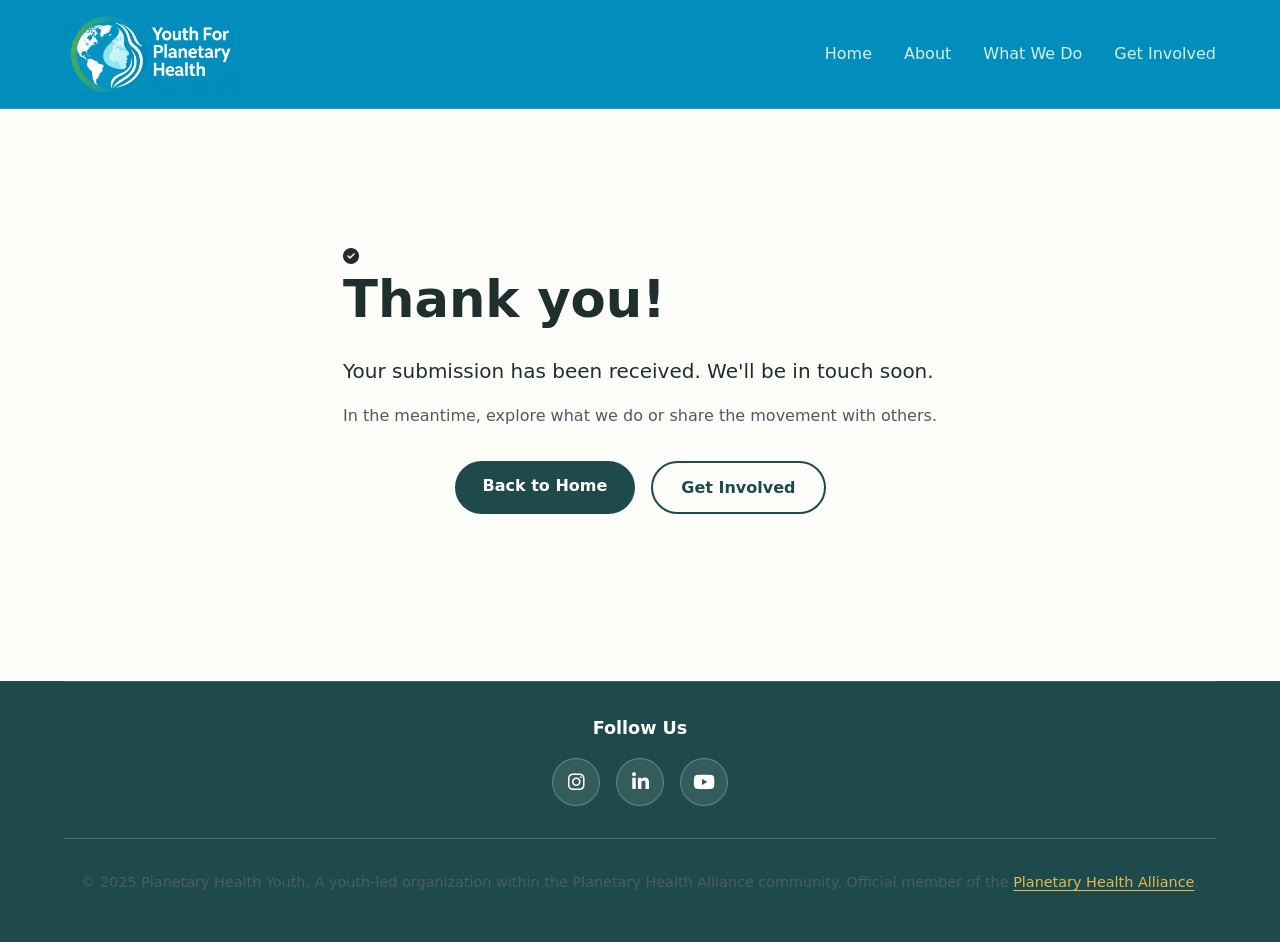
<file: success.html>
<!DOCTYPE html>
<html lang="en">
<head>
  <meta charset="UTF-8">
  <meta name="viewport" content="width=device-width, initial-scale=1.0">
  <title>Thank You | Planetary Health Youth</title>
  <link rel="stylesheet" href="css/style.css">
  <link rel="stylesheet" href="https://cdnjs.cloudflare.com/ajax/libs/font-awesome/6.5.1/css/all.min.css">
</head>
<body>
  <header>
    <div class="container">
      <nav class="navbar">
        <div class="logo">
          <img src="assets/images/logo2.png" alt="Planetary Health Youth" class="logo-img logo-desktop">
          <img src="assets/images/logo.jpg" alt="Planetary Health Youth" class="logo-img logo-mobile">
        </div>
        <ul class="nav-links">
          <li><a href="index.html">Home</a></li>
          <li><a href="about.html">About</a></li>
          <li><a href="what-we-do.html">What We Do</a></li>
          <li><a href="get-involved.html">Get Involved</a></li>
        </ul>
        <button class="mobile-toggle" id="mobileToggle">
          <i class="fas fa-bars"></i>
        </button>
      </nav>
    </div>
  </header>

  <main>
    <section class="section" style="min-height: 60vh; display: flex; align-items: center;">
      <div class="container">
        <div class="success-box">
          <div class="success-icon"><i class="fas fa-check-circle"></i></div>
          <h1>Thank you!</h1>
          <p class="lead">Your submission has been received. We'll be in touch soon.</p>
          <p>In the meantime, explore what we do or share the movement with others.</p>
          <div class="cta-buttons" style="margin-top: 32px;">
            <a href="index.html" class="btn btn-primary">Back to Home</a>
            <a href="get-involved.html" class="btn btn-secondary">Get Involved</a>
          </div>
        </div>
      </div>
    </section>
  </main>

    <footer class="footer">
    <div class="container">
      <div class="footer-social">
        <h4>Follow Us</h4>
        <div class="social-links">
          <a href="https://www.instagram.com/YouthforPlanetaryHealth" aria-label="Instagram" target="_blank" rel="noopener"><i class="fab fa-instagram"></i></a>
          <a href="https://www.linkedin.com/company/youth-for-planetary-health" aria-label="LinkedIn" target="_blank" rel="noopener"><i class="fab fa-linkedin-in"></i></a>
          <a href="https://www.youtube.com/@YouthforPlanetaryHealth" aria-label="YouTube" target="_blank" rel="noopener"><i class="fab fa-youtube"></i></a>
        </div>
      </div>
      <div class="footer-bottom">
        <p>&copy; 2025 Planetary Health Youth. A youth-led organization within the Planetary Health Alliance community. Official member of the <a href="https://www.planetaryhealthalliance.org" target="_blank" rel="noopener">Planetary Health Alliance</a>.</p>
      </div>
    </div>
  </footer>

  <script src="js/main.js"></script>
</body>
</html>
</file>
<file: css/style.css>
/* ===== RESET & BASE ===== */
* {
  margin: 0;
  padding: 0;
  box-sizing: border-box;
}

:root {
  --primary: #1e4a4b;
  --primary-light: #2f6b5e;
  --secondary: #6b8f7c;
  --accent: #e8b84b;
  --bg-light: #fdfdf9;
  --bg-alt: #f2f7f2;
  --text-dark: #1e2f2d;
  --text-muted: #4a5e5b;
  --border-light: #d4e3d4;
  --shadow: 0 4px 12px rgba(0, 0, 0, 0.05);
  --shadow-hover: 0 8px 24px rgba(0, 0, 0, 0.08);
}

body {
  font-family: system-ui, -apple-system, 'Segoe UI', Roboto, 'Helvetica Neue', sans-serif;
  line-height: 1.6;
  color: var(--text-dark);
  background-color: var(--bg-light);
}

.container {
  max-width: 1200px;
  margin: 0 auto;
  padding: 0 24px;
}

/* ===== TYPOGRAPHY ===== */
h1, h2, h3 {
  line-height: 1.2;
  font-weight: 700;
}

h1 { font-size: clamp(2rem, 5vw, 3.2rem); margin-bottom: 1.5rem; }
h2 { font-size: clamp(1.6rem, 4vw, 2.5rem); margin-bottom: 0.5rem; }
h3 { font-size: 1.3rem; margin-bottom: 0.75rem; }

p {
  margin-bottom: 1rem;
  color: var(--text-muted);
}

a {
  color: var(--primary);
  text-decoration: none;
  transition: color 0.2s ease;
}

a:hover { color: var(--primary-light); }

/* ===== HEADER & NAVIGATION ===== */
header {
  padding: 16px 0;
  border-bottom: 1px solid rgba(255,255,255,0.15);
  background-color: #018EBC;
  position: sticky;
  top: 0;
  z-index: 100;
}

.navbar {
  display: flex;
  justify-content: space-between;
  align-items: center;
}

.logo {
  font-size: 1.8rem;
  font-weight: 700;
  letter-spacing: -0.5px;
  color: var(--primary);
}

.logo span {
  font-weight: 400;
  color: var(--secondary);
}

a.logo {
  display: flex;
  align-items: center;
  text-decoration: none;
}

/* ===== LOGO IMAGE ===== */
.logo-img {
  height: 76px;
  width: auto;
  display: block;
}

.logo-desktop { border-radius: 6px; }
.logo-mobile  { display: none; }

.nav-links {
  display: flex;
  gap: 32px;
  list-style: none;
}

.nav-links a {
  color: rgba(255, 255, 255, 0.85);
  font-weight: 500;
  font-size: 1rem;
  padding-bottom: 4px;
  border-bottom: 2px solid transparent;
  transition: color 0.2s, border-color 0.2s;
}

.nav-links a:hover,
.nav-links a.active {
  color: white;
  border-bottom-color: white;
}

.mobile-toggle {
  display: none;
  background: none;
  border: none;
  font-size: 1.5rem;
  cursor: pointer;
  color: white;
}

/* ===== BUTTONS ===== */
.btn {
  display: inline-block;
  padding: 12px 28px;
  border-radius: 40px;
  font-weight: 600;
  text-align: center;
  transition: all 0.2s ease;
  border: none;
  cursor: pointer;
  font-size: 1rem;
}

.btn-primary { background-color: var(--primary); color: white; }
.btn-primary:hover { background-color: var(--primary-light); color: white; }

.btn-secondary {
  background-color: transparent;
  color: var(--primary);
  border: 2px solid var(--primary);
}
.btn-secondary:hover { background-color: var(--primary); color: white; }

.btn-hero-outline {
  background-color: transparent;
  color: white;
  border: 2px solid rgba(255, 255, 255, 0.8);
}
.btn-hero-outline:hover { background-color: white; color: var(--primary); border-color: white; }

.btn-outline {
  background-color: transparent;
  color: var(--primary);
  border: 2px solid var(--border-light);
}
.btn-outline:hover { border-color: var(--primary); background-color: var(--bg-alt); }

.btn-footer {
  background-color: rgba(255, 255, 255, 0.15);
  color: white;
  border: 1px solid rgba(255, 255, 255, 0.3);
  padding: 10px 20px;
  font-size: 0.9rem;
}
.btn-footer:hover { background-color: white; color: var(--primary); }

.link-arrow {
  display: inline-flex;
  align-items: center;
  gap: 8px;
  font-weight: 500;
  margin-top: 16px;
}
.link-arrow i { transition: transform 0.2s ease; }
.link-arrow:hover i { transform: translateX(4px); }

/* ===== HERO SECTION ===== */
.hero {
  padding: 120px 0 100px;
  background: linear-gradient(135deg, var(--bg-alt) 0%, #e8f0e8 100%);
  position: relative;
}

.hero::before {
  content: '';
  position: absolute;
  inset: 0;
  background: rgba(15, 40, 35, 0.62);
}

.hero .container {
  position: relative;
  z-index: 1;
}

.hero-content { max-width: 820px; }

.hero-eyebrow {
  display: inline-block;
  font-size: 0.85rem;
  font-weight: 600;
  letter-spacing: 2px;
  text-transform: uppercase;
  color: var(--accent);
  margin-bottom: 20px;
}

.hero-title {
  color: white;
  margin-bottom: 20px;
  font-size: clamp(2rem, 5vw, 3.6rem);
  line-height: 1.15;
}

.hero-subtitle {
  font-size: 1.2rem;
  margin-bottom: 40px;
  color: rgba(255,255,255,0.88);
  max-width: 600px;
}

.hero-cta {
  display: flex;
  gap: 16px;
  flex-wrap: wrap;
}

/* ===== SECTIONS ===== */
.section { padding: 80px 0; }
.section-alt { background-color: var(--bg-alt); }

.section-header {
  text-align: center;
  margin-bottom: 48px;
}

.section-subtitle {
  font-size: 1.2rem;
  color: var(--text-muted);
}

.section-footer {
  text-align: center;
  margin-top: 48px;
}

/* ===== STATS STRIP ===== */
.stats-strip {
  background-color: var(--primary);
  padding: 40px 0;
}

.stats-strip .container {
  display: grid;
  grid-template-columns: repeat(2, 1fr);
  gap: 16px;
  text-align: center;
}

.strip-stat { padding: 8px; }

.strip-stat-number {
  display: block;
  font-size: 2.4rem;
  font-weight: 700;
  color: var(--accent);
  line-height: 1.1;
}

.strip-stat-label {
  font-size: 0.95rem;
  color: rgba(255,255,255,0.8);
  margin-top: 4px;
  display: block;
}

/* ===== ABOUT SPLIT (Homepage) ===== */
.about-split {
  display: grid;
  grid-template-columns: 1fr 1fr;
  gap: 60px;
  align-items: center;
}

.about-split-image img {
  width: 100%;
  height: 420px;
  object-fit: cover;
  border-radius: 20px;
  box-shadow: 0 12px 40px rgba(0,0,0,0.12);
}

.about-split-text h2 { color: var(--primary); margin-bottom: 4px; }
.about-split-text .section-subtitle { margin-bottom: 20px; }

/* ===== ABOUT TEASER ===== */
.about-teaser {
  max-width: 800px;
  margin: 0 auto;
}

.lead {
  font-size: 1.25rem;
  color: var(--text-dark);
}

/* ===== SPOTLIGHT CARD ===== */
.spotlight-card {
  background: white;
  border-radius: 20px;
  padding: 40px;
  box-shadow: var(--shadow);
  max-width: 800px;
  margin: 0 auto;
  border-left: 5px solid var(--accent);
}

.spotlight-tag {
  font-size: 0.85rem;
  font-weight: 600;
  text-transform: uppercase;
  letter-spacing: 1px;
  color: var(--accent);
  margin-bottom: 12px;
}

.spotlight-card h3 {
  color: var(--primary);
  font-size: 1.4rem;
  margin-bottom: 12px;
}

/* ===== CARD GRID ===== */
.card-grid {
  display: grid;
  grid-template-columns: repeat(auto-fit, minmax(200px, 1fr));
  gap: 24px;
}

.card {
  background: white;
  padding: 32px 24px;
  border-radius: 16px;
  box-shadow: var(--shadow);
  transition: transform 0.25s ease, box-shadow 0.25s ease;
  text-align: center;
  border-top: 4px solid var(--accent);
}

.card:hover {
  transform: translateY(-6px);
  box-shadow: var(--shadow-hover);
}

.card-icon {
  font-size: 2.5rem;
  color: var(--primary);
  margin-bottom: 20px;
}

.card h3 { color: var(--primary); }

/* ===== TWO COLUMN ===== */
.two-column {
  display: grid;
  grid-template-columns: 1fr 1fr;
  gap: 32px;
  max-width: 900px;
  margin: 0 auto;
}

.vision-box, .mission-box {
  padding: 32px;
  border-radius: 16px;
  background: white;
  box-shadow: var(--shadow);
}

.vision-box  { border-top: 4px solid var(--accent); }
.mission-box { border-top: 4px solid var(--primary); }

.center-text {
  text-align: center;
  margin-top: 32px;
}

/* ===== NEWSLETTER ===== */
.newsletter-box {
  max-width: 640px;
  margin: 0 auto;
  text-align: center;
  padding: 56px 48px;
  background: white;
  border-radius: 24px;
  box-shadow: var(--shadow);
  border-top: 5px solid var(--accent);
}

.newsletter-box h2 { color: var(--primary); }

.newsletter-box > p {
  font-size: 1.1rem;
  max-width: 480px;
  margin: 0 auto 8px;
}

.newsletter-form {
  display: flex;
  gap: 12px;
  margin: 24px 0 12px;
}

.newsletter-form input {
  flex: 1;
  padding: 14px 18px;
  border: 1px solid var(--border-light);
  border-radius: 40px;
  font-size: 1rem;
}

.newsletter-form input:focus {
  outline: none;
  border-color: var(--primary);
}

.form-note {
  font-size: 0.85rem;
  color: var(--text-muted);
}

/* ===== FOOTER ===== */
.footer {
  background-color: var(--primary);
  color: white;
  padding: 0px 0 32px;
}

.footer-tagline {
  text-align: center;
  margin-bottom: 48px;
  padding-bottom: 48px;
  border-bottom: 1px solid rgba(255,255,255,0.15);
}

.footer-tagline p {
  font-size: 1.15rem;
  color: rgba(255,255,255,0.75);
  max-width: 560px;
  margin: 0 auto;
}

.footer-cta {
  text-align: center;
  margin-bottom: 48px;
}

.footer-cta h3 {
  color: white;
  font-size: 2rem;
  margin-bottom: 24px;
}

.footer-cta-buttons {
  display: flex;
  flex-wrap: wrap;
  justify-content: center;
  gap: 12px;
}

.footer-bottom {
  text-align: center;
  padding-top: 32px;
  border-top: 1px solid rgba(255, 255, 255, 0.2);
  font-size: 0.9rem;
  color: rgba(255, 255, 255, 0.8);
}

/* ===== PAGE HEADER (subpages) ===== */
.page-header {
  padding: 100px 0 70px;
  background: linear-gradient(135deg, var(--bg-alt) 0%, #e8f0e8 100%);
  text-align: center;
  position: relative;
}

.page-header::before {
  content: '';
  position: absolute;
  inset: 0;
  background: rgba(15, 40, 35, 0.58);
}

.page-header .container {
  position: relative;
  z-index: 1;
}

.page-header h1  { color: white; margin-bottom: 12px; }
.page-subtitle   { font-size: 1.25rem; color: rgba(255,255,255,0.85); }

/* ===== CONTENT BLOCK ===== */
.content-block {
  max-width: 800px;
  margin: 0 auto;
}

.content-block.center-text { text-align: center; }

/* ===== TWO COLUMN FULL (About Page) ===== */
.two-column-full {
  display: grid;
  grid-template-columns: 1fr 1fr;
  gap: 40px;
  max-width: 1000px;
  margin: 0 auto;
}

.vision-box-full, .mission-box-full {
  padding: 48px 32px;
  border-radius: 24px;
  background: white;
  box-shadow: var(--shadow);
  text-align: center;
}

.vision-box-full  { border-top: 6px solid var(--accent); }
.mission-box-full { border-top: 6px solid var(--primary); }

.vision-icon, .mission-icon {
  font-size: 3rem;
  margin-bottom: 20px;
}

.vision-icon  { color: var(--accent); }
.mission-icon { color: var(--primary); }

.vision-box-full p, .mission-box-full p { font-size: 1.1rem; }

/* ===== COMMUNITY STATS ===== */
.community-grid {
  display: grid;
  grid-template-columns: repeat(4, 1fr);
  gap: 24px;
  margin: 48px 0;
}

.community-stat {
  text-align: center;
  padding: 24px;
  background: white;
  border-radius: 16px;
  box-shadow: var(--shadow);
}

.stat-number {
  display: block;
  font-size: 3rem;
  font-weight: 700;
  color: var(--primary);
  line-height: 1.2;
}

.stat-label {
  font-size: 1rem;
  color: var(--text-muted);
}

.community-text {
  text-align: center;
  max-width: 700px;
  margin: 0 auto;
  font-size: 1.1rem;
}

/* ===== PILLAR CARDS (What We Do Page) ===== */
.pillar-card {
  background: white;
  border-radius: 24px;
  padding: 40px;
  box-shadow: var(--shadow);
}

.pillar-header {
  display: flex;
  align-items: center;
  gap: 20px;
  margin-bottom: 24px;
}

.pillar-icon {
  font-size: 2.5rem;
  color: var(--primary);
  background: var(--bg-alt);
  width: 70px;
  height: 70px;
  flex-shrink: 0;
  display: flex;
  align-items: center;
  justify-content: center;
  border-radius: 50%;
}

.pillar-header h2 { margin: 0; color: var(--primary); }

.pillar-description {
  font-size: 1.1rem;
  margin-bottom: 24px;
}

.impact-box {
  background: var(--bg-alt);
  padding: 24px 28px;
  border-radius: 16px;
  border-left: 4px solid var(--accent);
}

.impact-box h4 {
  display: flex;
  align-items: center;
  gap: 8px;
  margin-bottom: 16px;
  color: var(--primary);
}

.impact-list { list-style: none; padding: 0; }

.impact-list li {
  padding: 8px 0 8px 24px;
  position: relative;
  color: var(--text-muted);
}

.impact-list li::before {
  content: "✓";
  position: absolute;
  left: 0;
  color: var(--primary);
  font-weight: bold;
}

/* ===== CLUB STORY ===== */
.club-story {
  margin-top: 28px;
  padding: 28px 32px;
  background: white;
  border-radius: 16px;
  border-left: 4px solid var(--primary);
  box-shadow: var(--shadow);
}

.club-story-label {
  font-size: 0.8rem;
  font-weight: 700;
  text-transform: uppercase;
  letter-spacing: 1.5px;
  color: var(--primary);
  margin-bottom: 10px;
}

.club-story h4 {
  font-size: 1.15rem;
  color: var(--primary);
  margin-bottom: 12px;
}

/* ===== FORM CARDS (Get Involved Page) ===== */
.form-card {
  background: white;
  border-radius: 24px;
  padding: 40px;
  box-shadow: var(--shadow);
  max-width: 800px;
  margin: 0 auto;
  overflow: hidden;
}

.form-card-img {
  width: calc(100% + 80px);
  margin: -40px -40px 32px -40px;
  height: 220px;
  object-fit: cover;
  display: block;
}

.form-header {
  display: flex;
  align-items: center;
  gap: 16px;
  margin-bottom: 16px;
}

.form-icon {
  font-size: 2rem;
  color: var(--primary);
  background: var(--bg-alt);
  width: 60px;
  height: 60px;
  flex-shrink: 0;
  display: flex;
  align-items: center;
  justify-content: center;
  border-radius: 50%;
}

.form-header h2 { margin: 0; }

.form-description {
  margin-bottom: 32px;
  color: var(--text-muted);
}

.involvement-form {
  display: flex;
  flex-direction: column;
  gap: 20px;
}

.form-row {
  display: grid;
  grid-template-columns: 1fr 1fr;
  gap: 20px;
}

.form-group {
  display: flex;
  flex-direction: column;
  gap: 8px;
}

.form-group label {
  font-weight: 500;
  color: var(--text-dark);
}

.form-group input,
.form-group select,
.form-group textarea {
  padding: 12px 16px;
  border: 1px solid var(--border-light);
  border-radius: 12px;
  font-size: 1rem;
  font-family: inherit;
  background: white;
}

.form-group input:focus,
.form-group select:focus,
.form-group textarea:focus {
  outline: none;
  border-color: var(--primary);
  box-shadow: 0 0 0 3px rgba(47, 107, 94, 0.1);
}

.checkbox-group {
  display: grid;
  grid-template-columns: repeat(2, 1fr);
  gap: 12px;
  padding: 8px 0;
}

.checkbox-group label,
.form-group.checkbox label {
  display: flex;
  align-items: center;
  gap: 8px;
  font-weight: 400;
  cursor: pointer;
}

.download-label {
  display: inline-flex;
  align-items: center;
  gap: 8px;
  padding: 12px 20px;
  background: var(--bg-alt);
  border-radius: 40px;
  color: var(--primary);
  font-weight: 500;
}

.download-label a { color: var(--primary); text-decoration: underline; }
.download-label a:hover { color: var(--primary-light); }

.involvement-form .btn {
  margin-top: 12px;
  align-self: flex-start;
}

/* ===== CONTACT ALT ===== */
.contact-alt { text-align: center; padding: 20px; }
.contact-alt i { color: var(--primary); margin-right: 8px; }

/* ===== UN HIGHLIGHT ===== */
.un-highlight {
  background: white;
  border-radius: 24px;
  padding: 40px;
  box-shadow: var(--shadow);
  border-top: 5px solid #009edb;
  max-width: 1000px;
  margin: 0 auto;
}

.un-highlight-badge {
  display: inline-flex;
  align-items: center;
  gap: 8px;
  background: #e8f6fc;
  color: #007bb5;
  font-size: 0.8rem;
  font-weight: 700;
  text-transform: uppercase;
  letter-spacing: 1.5px;
  padding: 6px 14px;
  border-radius: 40px;
  margin-bottom: 24px;
}

.un-highlight-body {
  display: grid;
  grid-template-columns: 1fr 280px;
  gap: 40px;
  align-items: start;
}

.un-tag {
  display: inline-block;
  font-size: 0.9rem;
  font-weight: 600;
  color: var(--text-muted);
  margin-bottom: 12px;
}

.un-highlight-text h2 {
  color: var(--primary);
  margin-bottom: 16px;
}

.un-quote {
  font-style: italic;
  font-size: 1.05rem;
  color: var(--primary);
  border-left: 3px solid var(--accent);
  padding-left: 16px;
  margin-top: 16px;
}

.un-letter-card {
  background: #f4f9fc;
  border: 1px solid #c8e4f0;
  border-radius: 16px;
  padding: 28px 24px;
  text-align: center;
}

.un-letter-icon {
  font-size: 2.5rem;
  color: #009edb;
  margin-bottom: 16px;
}

.un-letter-card p {
  font-size: 0.95rem;
  margin-bottom: 8px;
  color: var(--text-muted);
}

.un-letter-date {
  font-size: 0.85rem !important;
  color: var(--accent) !important;
  font-weight: 600;
}

@media (max-width: 768px) {
  .un-highlight { padding: 28px 20px; }
  .un-highlight-body { grid-template-columns: 1fr; gap: 24px; }
}

/* ===== CTA BOX ===== */
.cta-box {
  text-align: center;
  padding: 48px;
  background: white;
  border-radius: 24px;
  box-shadow: var(--shadow);
  max-width: 700px;
  margin: 0 auto;
}

.cta-box h2 { margin-bottom: 12px; }
.cta-box p  { margin-bottom: 28px; font-size: 1.1rem; }

.cta-buttons {
  display: flex;
  gap: 16px;
  justify-content: center;
  flex-wrap: wrap;
}

/* =============================================
   RESPONSIVE — 768px (tablets & mobile)
   ============================================= */
@media (max-width: 768px) {

  /* Nav */
  .nav-links {
    display: none;
    position: absolute;
    top: 88px;
    left: 0;
    right: 0;
    background: #018EBC;
    flex-direction: column;
    padding: 24px;
    gap: 16px;
    box-shadow: var(--shadow);
    border-bottom: 1px solid rgba(255,255,255,0.2);
    z-index: 99;
  }

  .nav-links.active { display: flex; }
  .mobile-toggle    { display: block; }

  /* Logo */
  .logo-desktop { display: none; }
  .logo-mobile  { display: block; }

  /* Hero */
  .hero { padding: 72px 0 60px; }
  .hero-cta { flex-direction: column; }
  .hero-cta .btn { width: 100%; text-align: center; }

  /* About split */
  .about-split { grid-template-columns: 1fr; gap: 32px; }
  .about-split-image img { height: 260px; }

  /* Stats strip */
  .stats-strip .container { grid-template-columns: repeat(2, 1fr); gap: 24px; }

  /* Spotlight */
  .spotlight-card { padding: 24px; }

  /* Two column */
  .two-column      { grid-template-columns: 1fr; }
  .two-column-full { grid-template-columns: 1fr; }

  /* Newsletter */
  .newsletter-form  { flex-direction: column; }
  .newsletter-box   { padding: 32px 24px; }

  /* Footer */
  .footer-cta h3 { font-size: 1.5rem; }

  /* Page header */
  .page-header { padding: 72px 0 48px; }

  /* Community stats */
  .community-grid { grid-template-columns: repeat(2, 1fr); }

  /* Pillar cards */
  .pillar-card   { padding: 24px; }
  .pillar-header { flex-direction: column; text-align: center; }

  /* Club story */
  .club-story { padding: 20px; }

  /* Forms */
  .form-card { padding: 24px; }
  .form-card-img {
    width: calc(100% + 48px);
    margin: -24px -24px 24px -24px;
    height: 180px;
  }
  .form-row         { grid-template-columns: 1fr; gap: 16px; }
  .checkbox-group   { grid-template-columns: 1fr; }
  .involvement-form .btn { width: 100%; align-self: stretch; }

  /* CTA box */
  .cta-box { padding: 32px 24px; }

  /* Vision/mission full */
  .vision-box-full,
  .mission-box-full { padding: 32px 24px; }
}

/* =============================================
   RESPONSIVE — 480px (small phones)
   ============================================= */
@media (max-width: 480px) {
  .container { padding: 0 16px; }

  h1 { font-size: clamp(1.7rem, 7vw, 2.2rem); }
  h2 { font-size: clamp(1.4rem, 6vw, 1.8rem); }

  .section { padding: 56px 0; }

  .hero { padding: 56px 0 48px; }
  .hero-eyebrow { font-size: 0.75rem; }

  .stats-strip .container { grid-template-columns: repeat(2, 1fr); }
  .strip-stat-number { font-size: 1.9rem; }

  .community-grid { grid-template-columns: 1fr; }

  .card-grid { grid-template-columns: 1fr; }

  .footer-cta-buttons { flex-direction: column; align-items: center; }
  .btn-footer { width: 100%; max-width: 280px; }

  .newsletter-box { padding: 28px 16px; }

  .cta-box { padding: 24px 16px; }

  .pillar-icon { width: 56px; height: 56px; font-size: 2rem; }

  .page-header { padding: 56px 0 36px; }
}


/* ===== BLOG PAGE ===== */
.blog-grid {
  display: grid;
  grid-template-columns: repeat(auto-fit, minmax(340px, 1fr));
  gap: 32px;
}

.blog-card {
  background: white;
  border-radius: 20px;
  overflow: hidden;
  box-shadow: var(--shadow);
  transition: transform 0.25s ease, box-shadow 0.25s ease;
  display: flex;
  flex-direction: column;
}

.blog-card:hover {
  transform: translateY(-6px);
  box-shadow: var(--shadow-hover);
}

.blog-card-image {
  width: 100%;
  height: 200px;
  overflow: hidden;
}

.blog-card-image img {
  width: 100%;
  height: 100%;
  object-fit: cover;
  transition: transform 0.3s ease;
}

.blog-card:hover .blog-card-image img {
  transform: scale(1.05);
}

.blog-card-body {
  padding: 24px;
  display: flex;
  flex-direction: column;
  flex: 1;
}

.blog-card-meta {
  display: flex;
  align-items: center;
  gap: 12px;
  margin-bottom: 12px;
  flex-wrap: wrap;
}

.blog-tag {
  display: inline-block;
  font-size: 0.75rem;
  font-weight: 700;
  text-transform: uppercase;
  letter-spacing: 1px;
  color: var(--primary);
  background: var(--bg-alt);
  padding: 4px 10px;
  border-radius: 20px;
}

.blog-date {
  font-size: 0.85rem;
  color: var(--text-muted);
}

.blog-date i {
  margin-right: 4px;
  color: var(--accent);
}

.blog-card-body h3 {
  font-size: 1.2rem;
  margin-bottom: 10px;
  line-height: 1.4;
}

.blog-card-body h3 a {
  color: var(--primary);
  transition: color 0.2s ease;
}

.blog-card-body h3 a:hover {
  color: var(--primary-light);
}

.blog-card-body > p {
  font-size: 0.95rem;
  color: var(--text-muted);
  line-height: 1.6;
  flex: 1;
}

.blog-card-footer {
  display: flex;
  align-items: center;
  justify-content: space-between;
  margin-top: 16px;
  padding-top: 16px;
  border-top: 1px solid var(--border-light);
}

.blog-author {
  font-size: 0.85rem;
  color: var(--text-muted);
}

.blog-author i {
  margin-right: 4px;
  color: var(--primary);
}

/* ===== ARTICLE DETAIL PAGE ===== */
.article-container {
  max-width: 780px;
  margin: 0 auto;
}

.article-header {
  margin-bottom: 32px;
}

.article-header .blog-card-meta {
  margin-bottom: 16px;
}

.article-header h1 {
  color: var(--primary);
  font-size: clamp(1.8rem, 4vw, 2.6rem);
  line-height: 1.25;
  margin-bottom: 16px;
}

.article-author-box {
  display: flex;
  align-items: center;
  gap: 12px;
  padding: 16px 0;
  border-top: 1px solid var(--border-light);
  border-bottom: 1px solid var(--border-light);
}

.article-author-avatar {
  width: 44px;
  height: 44px;
  border-radius: 50%;
  background: var(--bg-alt);
  display: flex;
  align-items: center;
  justify-content: center;
  color: var(--primary);
  font-size: 1.2rem;
}

.article-author-info {
  display: flex;
  flex-direction: column;
}

.article-author-name {
  font-weight: 600;
  color: var(--text-dark);
  font-size: 0.95rem;
}

.article-author-date {
  font-size: 0.85rem;
  color: var(--text-muted);
}

.article-body {
  font-size: 1.1rem;
  line-height: 1.8;
}

.article-body p {
  margin-bottom: 1.5rem;
  color: var(--text-dark);
}

.article-body h2 {
  color: var(--primary);
  margin-top: 2.5rem;
  margin-bottom: 1rem;
  font-size: 1.6rem;
}

.article-body h3 {
  color: var(--primary);
  margin-top: 2rem;
  margin-bottom: 0.75rem;
}

.article-body blockquote {
  border-left: 4px solid var(--accent);
  padding: 16px 24px;
  margin: 24px 0;
  background: var(--bg-alt);
  border-radius: 0 12px 12px 0;
  font-style: italic;
  color: var(--primary);
}

.article-body ul, .article-body ol {
  margin-bottom: 1.5rem;
  padding-left: 24px;
}

.article-body li {
  margin-bottom: 8px;
  color: var(--text-dark);
}

.article-body img {
  width: 100%;
  border-radius: 16px;
  margin: 24px 0;
  box-shadow: var(--shadow);
}

.article-share {
  display: flex;
  align-items: center;
  gap: 12px;
  margin-top: 40px;
  padding-top: 24px;
  border-top: 1px solid var(--border-light);
}

.article-share span {
  font-weight: 600;
  color: var(--text-dark);
}

.article-share a {
  width: 40px;
  height: 40px;
  border-radius: 50%;
  background: var(--bg-alt);
  display: flex;
  align-items: center;
  justify-content: center;
  color: var(--primary);
  transition: background 0.2s, color 0.2s;
}

.article-share a:hover {
  background: var(--primary);
  color: white;
}

/* Blog responsive */
@media (max-width: 768px) {
  .blog-grid {
    grid-template-columns: 1fr;
  }

  .blog-card-image {
    height: 180px;
  }

  .article-body {
    font-size: 1rem;
  }
}

@media (max-width: 480px) {
  .blog-card-body {
    padding: 18px;
  }

  .blog-card-footer {
    flex-direction: column;
    align-items: flex-start;
    gap: 8px;
  }
}


/* ===== MEMBERS PAGE ===== */

/* Featured Members Grid */
.members-grid {
  display: flex;
  flex-direction: column;
  gap: 32px;
}

.member-card {
  background: white;
  border-radius: 20px;
  padding: 32px;
  box-shadow: var(--shadow);
  transition: transform 0.25s ease, box-shadow 0.25s ease;
}

.member-card:hover {
  transform: translateY(-4px);
  box-shadow: var(--shadow-hover);
}

.member-featured {
  display: grid;
  grid-template-columns: 180px 1fr;
  gap: 32px;
  align-items: start;
  border-left: 5px solid var(--accent);
}

.member-avatar {
  width: 180px;
  height: 180px;
  border-radius: 50%;
  overflow: hidden;
  flex-shrink: 0;
}

.member-avatar img {
  width: 100%;
  height: 100%;
  object-fit: cover;
}

.member-info h3 {
  font-size: 1.4rem;
  color: var(--primary);
  margin-bottom: 4px;
}

.member-role {
  display: block;
  font-size: 0.95rem;
  font-weight: 600;
  color: var(--accent);
  margin-bottom: 4px;
}

.member-location {
  display: block;
  font-size: 0.85rem;
  color: var(--text-muted);
  margin-bottom: 12px;
}

.member-location i {
  color: var(--primary);
  margin-right: 4px;
}

.member-info p {
  font-size: 1rem;
  line-height: 1.6;
  color: var(--text-muted);
  margin-bottom: 16px;
}

/* Accomplishment Badges */
.member-accomplishments {
  display: flex;
  flex-wrap: wrap;
  gap: 8px;
}

.accomplishment-badge {
  display: inline-flex;
  align-items: center;
  gap: 6px;
  padding: 6px 14px;
  background: var(--bg-alt);
  border: 1px solid var(--border-light);
  border-radius: 40px;
  font-size: 0.8rem;
  font-weight: 600;
  color: var(--primary);
}

.accomplishment-badge i {
  color: var(--accent);
  font-size: 0.75rem;
}

.accomplishment-badge-sm {
  display: inline-flex;
  align-items: center;
  gap: 5px;
  padding: 4px 10px;
  background: var(--bg-alt);
  border-radius: 20px;
  font-size: 0.72rem;
  font-weight: 600;
  color: var(--primary);
}

.accomplishment-badge-sm i {
  color: var(--accent);
  font-size: 0.65rem;
}

/* Compact Members Grid */
.members-compact-grid {
  display: grid;
  grid-template-columns: repeat(auto-fit, minmax(240px, 1fr));
  gap: 24px;
}

.member-compact-card {
  background: white;
  border-radius: 16px;
  padding: 28px 20px;
  box-shadow: var(--shadow);
  text-align: center;
  transition: transform 0.25s ease, box-shadow 0.25s ease;
  border-top: 4px solid var(--primary);
}

.member-compact-card:hover {
  transform: translateY(-4px);
  box-shadow: var(--shadow-hover);
}

.member-compact-avatar {
  width: 90px;
  height: 90px;
  border-radius: 50%;
  overflow: hidden;
  margin: 0 auto 16px;
  border: 3px solid var(--bg-alt);
}

.member-compact-avatar img {
  width: 100%;
  height: 100%;
  object-fit: cover;
}

.member-compact-card h4 {
  font-size: 1.1rem;
  color: var(--primary);
  margin-bottom: 4px;
}

.member-compact-card .member-role {
  font-size: 0.85rem;
  margin-bottom: 2px;
}

.member-compact-card .member-location {
  margin-bottom: 12px;
}

.member-compact-card .member-accomplishments {
  justify-content: center;
}

/* Accomplishments Section Grid */
.accomplishments-grid {
  display: grid;
  grid-template-columns: repeat(auto-fit, minmax(280px, 1fr));
  gap: 24px;
}

.accomplishment-card {
  background: white;
  border-radius: 16px;
  padding: 32px 24px;
  box-shadow: var(--shadow);
  text-align: center;
  transition: transform 0.25s ease, box-shadow 0.25s ease;
}

.accomplishment-card:hover {
  transform: translateY(-4px);
  box-shadow: var(--shadow-hover);
}

.accomplishment-icon {
  font-size: 2.2rem;
  color: var(--primary);
  background: var(--bg-alt);
  width: 64px;
  height: 64px;
  display: flex;
  align-items: center;
  justify-content: center;
  border-radius: 50%;
  margin: 0 auto 16px;
}

.accomplishment-card h3 {
  font-size: 1.15rem;
  color: var(--primary);
  margin-bottom: 8px;
}

.accomplishment-card p {
  font-size: 0.95rem;
  color: var(--text-muted);
  line-height: 1.5;
}

/* Members responsive */
@media (max-width: 768px) {
  .member-featured {
    grid-template-columns: 1fr;
    text-align: center;
  }

  .member-avatar {
    width: 130px;
    height: 130px;
    margin: 0 auto;
  }

  .member-accomplishments {
    justify-content: center;
  }

  .members-compact-grid {
    grid-template-columns: repeat(2, 1fr);
  }

  .accomplishments-grid {
    grid-template-columns: 1fr;
  }
}

@media (max-width: 480px) {
  .member-card {
    padding: 24px 18px;
  }

  .members-compact-grid {
    grid-template-columns: 1fr;
  }

  .member-compact-card {
    padding: 24px 16px;
  }
}


/* ===== PHOTO GALLERY ===== */
.gallery-grid {
  display: grid;
  grid-template-columns: repeat(3, 1fr);
  grid-auto-rows: 240px;
  gap: 16px;
}

.gallery-item {
  position: relative;
  border-radius: 16px;
  overflow: hidden;
  cursor: pointer;
}

.gallery-item img {
  width: 100%;
  height: 100%;
  object-fit: cover;
  transition: transform 0.4s ease;
}

.gallery-item:hover img {
  transform: scale(1.08);
}

.gallery-overlay {
  position: absolute;
  inset: 0;
  background: linear-gradient(to top, rgba(30, 74, 75, 0.75) 0%, transparent 60%);
  display: flex;
  align-items: flex-end;
  padding: 20px;
  opacity: 0;
  transition: opacity 0.3s ease;
}

.gallery-item:hover .gallery-overlay {
  opacity: 1;
}

.gallery-overlay span {
  color: white;
  font-weight: 600;
  font-size: 0.95rem;
}

.gallery-item-wide {
  grid-column: span 2;
}

.gallery-item-tall {
  grid-row: span 2;
}

@media (max-width: 768px) {
  .gallery-grid {
    grid-template-columns: repeat(2, 1fr);
    grid-auto-rows: 180px;
  }

  .gallery-item-wide {
    grid-column: span 2;
  }

  .gallery-item-tall {
    grid-row: span 1;
  }
}

@media (max-width: 480px) {
  .gallery-grid {
    grid-template-columns: 1fr;
    grid-auto-rows: 200px;
  }

  .gallery-item-wide,
  .gallery-item-tall {
    grid-column: span 1;
    grid-row: span 1;
  }
}


/* ===== PARTNERS CAROUSEL ===== */
.partners-carousel {
  overflow: hidden;
  position: relative;
  padding: 24px 0;
}

.partners-carousel::before,
.partners-carousel::after {
  content: '';
  position: absolute;
  top: 0;
  bottom: 0;
  width: 80px;
  z-index: 2;
  pointer-events: none;
}

.partners-carousel::before {
  left: 0;
  background: linear-gradient(to right, var(--bg-light), transparent);
}

.partners-carousel::after {
  right: 0;
  background: linear-gradient(to left, var(--bg-light), transparent);
}

.partners-track {
  display: flex;
  gap: 48px;
  animation: scroll-partners 20s linear infinite;
  width: max-content;
}

.partners-track:hover {
  animation-play-state: paused;
}

@keyframes scroll-partners {
  0% {
    transform: translateX(0);
  }
  100% {
    transform: translateX(-50%);
  }
}

.partner-logo {
  flex-shrink: 0;
  display: flex;
  flex-direction: column;
  align-items: center;
  gap: 10px;
  padding: 20px 32px;
  background: white;
  border-radius: 16px;
  box-shadow: var(--shadow);
  border: 1px solid var(--border-light);
  transition: transform 0.2s ease, box-shadow 0.2s ease;
}

.partner-logo:hover {
  transform: scale(1.05);
  box-shadow: var(--shadow-hover);
}

.partner-logo img {
  height: 60px;
  width: auto;
  max-width: 180px;
  object-fit: contain;
}

.partner-logo span {
  font-size: 0.8rem;
  font-weight: 600;
  color: var(--text-muted);
  text-align: center;
}

.partners-note {
  text-align: center;
  font-size: 0.95rem;
  color: var(--text-muted);
  margin-top: 24px;
}

.partners-note a {
  font-weight: 600;
  color: var(--primary);
}

@media (max-width: 768px) {
  .partners-track {
    gap: 32px;
  }

  .partner-logo {
    padding: 16px 24px;
  }

  .partner-logo img {
    height: 44px;
  }
}

@media (max-width: 480px) {
  .partners-carousel::before,
  .partners-carousel::after {
    width: 40px;
  }

  .partners-track {
    gap: 24px;
  }

  .partner-logo {
    padding: 12px 18px;
  }

  .partner-logo img {
    height: 36px;
  }

  .partner-logo span {
    font-size: 0.7rem;
  }
}


/* ===== FOOTER SOCIAL MEDIA ===== */
.footer-social {
  text-align: center;
  padding: 32px 0;
  border-top: 1px solid rgba(255, 255, 255, 0.15);
  margin-top: 32px;
}

.footer-social h4 {
  color: white;
  font-size: 1.1rem;
  margin-bottom: 16px;
}

.social-links {
  display: flex;
  justify-content: center;
  gap: 16px;
  flex-wrap: wrap;
}

.social-links a {
  width: 48px;
  height: 48px;
  border-radius: 50%;
  background: rgba(255, 255, 255, 0.1);
  border: 1px solid rgba(255, 255, 255, 0.25);
  display: flex;
  align-items: center;
  justify-content: center;
  color: white;
  font-size: 1.2rem;
  transition: background 0.2s ease, transform 0.2s ease, border-color 0.2s ease;
}

.social-links a:hover {
  background: white;
  color: var(--primary);
  transform: translateY(-3px);
  border-color: white;
}

@media (max-width: 480px) {
  .social-links a {
    width: 42px;
    height: 42px;
    font-size: 1.1rem;
  }

  .social-links {
    gap: 12px;
  }
}


/* ===== EVENTS PAGE ===== */
.events-list {
  display: flex;
  flex-direction: column;
  gap: 24px;
}

.event-card {
  display: grid;
  grid-template-columns: 100px 1fr;
  gap: 28px;
  background: white;
  border-radius: 20px;
  padding: 32px;
  box-shadow: var(--shadow);
  transition: transform 0.25s ease, box-shadow 0.25s ease;
  border-left: 5px solid var(--accent);
}

.event-card:hover {
  transform: translateY(-4px);
  box-shadow: var(--shadow-hover);
}

.event-past {
  border-left-color: var(--border-light);
  opacity: 0.85;
}

.event-past:hover {
  opacity: 1;
}

.event-date-badge {
  display: flex;
  flex-direction: column;
  align-items: center;
  justify-content: center;
  text-align: center;
  background: var(--bg-alt);
  border-radius: 12px;
  padding: 16px 8px;
  height: fit-content;
}

.event-day {
  font-size: 1.8rem;
  font-weight: 700;
  color: var(--primary);
  line-height: 1.1;
}

.event-month {
  font-size: 0.9rem;
  font-weight: 600;
  text-transform: uppercase;
  color: var(--accent);
  letter-spacing: 1px;
}

.event-year {
  font-size: 0.75rem;
  color: var(--text-muted);
  margin-top: 2px;
}

.event-details h3 {
  font-size: 1.25rem;
  color: var(--primary);
  margin-bottom: 8px;
  line-height: 1.3;
}

.event-tags {
  display: flex;
  gap: 8px;
  flex-wrap: wrap;
  margin-bottom: 10px;
}

.event-tag {
  display: inline-flex;
  align-items: center;
  gap: 5px;
  padding: 4px 10px;
  background: var(--bg-alt);
  border-radius: 20px;
  font-size: 0.75rem;
  font-weight: 600;
  color: var(--text-muted);
}

.event-tag i {
  font-size: 0.7rem;
}

.event-tag-un {
  background: #e8f6fc;
  color: #007bb5;
}

.event-description {
  font-size: 0.95rem;
  color: var(--text-muted);
  line-height: 1.6;
  margin-bottom: 12px;
}

.event-meta {
  display: flex;
  gap: 20px;
  flex-wrap: wrap;
  margin-bottom: 16px;
}

.event-meta span {
  font-size: 0.85rem;
  color: var(--text-muted);
}

.event-meta span i {
  color: var(--primary);
  margin-right: 5px;
}

.btn-sm {
  padding: 8px 20px;
  font-size: 0.85rem;
}

.event-status-badge {
  display: inline-flex;
  align-items: center;
  gap: 6px;
  padding: 6px 14px;
  background: var(--bg-alt);
  border-radius: 20px;
  font-size: 0.8rem;
  font-weight: 600;
  color: var(--secondary);
}

.event-status-badge i {
  color: var(--secondary);
}

/* Events responsive */
@media (max-width: 768px) {
  .event-card {
    grid-template-columns: 1fr;
    gap: 16px;
    padding: 24px;
  }

  .event-date-badge {
    flex-direction: row;
    gap: 8px;
    padding: 10px 16px;
    width: fit-content;
    border-radius: 40px;
  }

  .event-day {
    font-size: 1.3rem;
  }

  .event-meta {
    flex-direction: column;
    gap: 8px;
  }
}

@media (max-width: 480px) {
  .event-card {
    padding: 18px;
  }

  .event-details h3 {
    font-size: 1.1rem;
  }

  .event-tags {
    gap: 6px;
  }
}


/* ===== TESTIMONIALS SLIDER ===== */
.testimonials-slider {
  max-width: 700px;
  margin: 0 auto;
  position: relative;
}

.testimonial-track {
  position: relative;
  overflow: hidden;
  min-height: 260px;
}

.testimonial-slide {
  position: absolute;
  inset: 0;
  opacity: 0;
  transform: translateX(40px);
  transition: opacity 0.5s ease, transform 0.5s ease;
  pointer-events: none;
}

.testimonial-slide.active {
  opacity: 1;
  transform: translateX(0);
  pointer-events: auto;
  position: relative;
}

.testimonial-card {
  background: white;
  border-radius: 20px;
  padding: 40px;
  box-shadow: var(--shadow);
  border-top: 4px solid var(--accent);
}

.testimonial-quote {
  position: relative;
  margin-bottom: 24px;
}

.testimonial-quote i {
  font-size: 1.8rem;
  color: var(--accent);
  opacity: 0.5;
  margin-bottom: 12px;
  display: block;
}

.testimonial-quote p {
  font-size: 1.1rem;
  line-height: 1.7;
  color: var(--text-dark);
  font-style: italic;
}

.testimonial-author {
  display: flex;
  align-items: center;
  gap: 14px;
}

.testimonial-avatar {
  width: 48px;
  height: 48px;
  border-radius: 50%;
  background: var(--bg-alt);
  display: flex;
  align-items: center;
  justify-content: center;
  color: var(--primary);
  font-size: 1.2rem;
  flex-shrink: 0;
}

.testimonial-info {
  display: flex;
  flex-direction: column;
}

.testimonial-info strong {
  color: var(--primary);
  font-size: 1rem;
}

.testimonial-info span {
  font-size: 0.85rem;
  color: var(--text-muted);
}

.testimonial-controls {
  display: flex;
  align-items: center;
  justify-content: center;
  gap: 16px;
  margin-top: 24px;
}

.testimonial-btn {
  width: 40px;
  height: 40px;
  border-radius: 50%;
  border: 1px solid var(--border-light);
  background: white;
  display: flex;
  align-items: center;
  justify-content: center;
  cursor: pointer;
  color: var(--primary);
  transition: background 0.2s, color 0.2s, border-color 0.2s;
}

.testimonial-btn:hover {
  background: var(--primary);
  color: white;
  border-color: var(--primary);
}

.testimonial-dots {
  display: flex;
  gap: 8px;
}

.testimonial-dot {
  width: 10px;
  height: 10px;
  border-radius: 50%;
  background: var(--border-light);
  cursor: pointer;
  transition: background 0.2s, transform 0.2s;
}

.testimonial-dot.active {
  background: var(--primary);
  transform: scale(1.3);
}

@media (max-width: 768px) {
  .testimonial-card {
    padding: 28px 20px;
  }

  .testimonial-quote p {
    font-size: 1rem;
  }

  .testimonial-track {
    min-height: 300px;
  }
}

@media (max-width: 480px) {
  .testimonial-track {
    min-height: 340px;
  }

  .testimonial-card {
    padding: 24px 16px;
  }
}


/* ===== HERO ANIMATIONS ===== */
.hero {
  overflow: hidden;
}

.hero::after {
  content: '';
  position: absolute;
  inset: 0;
  background: radial-gradient(ellipse at 70% 80%, rgba(232, 184, 75, 0.12) 0%, transparent 60%);
  animation: hero-glow 6s ease-in-out infinite alternate;
  pointer-events: none;
}

@keyframes hero-glow {
  0% { opacity: 0.4; transform: scale(1); }
  100% { opacity: 1; transform: scale(1.1); }
}

.hero-eyebrow {
  animation: fadeInDown 0.8s ease forwards;
}

.hero-title {
  animation: fadeInDown 0.8s ease 0.2s forwards;
  opacity: 0;
}

.hero-subtitle {
  animation: fadeInDown 0.8s ease 0.4s forwards;
  opacity: 0;
}

.hero-cta {
  animation: fadeInUp 0.8s ease 0.6s forwards;
  opacity: 0;
}

@keyframes fadeInDown {
  from {
    opacity: 0;
    transform: translateY(-20px);
  }
  to {
    opacity: 1;
    transform: translateY(0);
  }
}

@keyframes fadeInUp {
  from {
    opacity: 0;
    transform: translateY(20px);
  }
  to {
    opacity: 1;
    transform: translateY(0);
  }
}

/* Floating particles effect */
.hero .container::before,
.hero .container::after {
  content: '';
  position: absolute;
  border-radius: 50%;
  background: rgba(255, 255, 255, 0.06);
  pointer-events: none;
}

.hero .container::before {
  width: 300px;
  height: 300px;
  top: -60px;
  right: -80px;
  animation: float 8s ease-in-out infinite;
}

.hero .container::after {
  width: 200px;
  height: 200px;
  bottom: -40px;
  left: -60px;
  animation: float 10s ease-in-out infinite reverse;
}

@keyframes float {
  0%, 100% { transform: translate(0, 0); }
  25% { transform: translate(10px, -15px); }
  50% { transform: translate(-5px, 10px); }
  75% { transform: translate(15px, 5px); }
}

/* Reduce motion for accessibility */
@media (prefers-reduced-motion: reduce) {
  .hero::after,
  .hero .container::before,
  .hero .container::after {
    animation: none;
  }

  .hero-eyebrow,
  .hero-title,
  .hero-subtitle,
  .hero-cta {
    animation: none;
    opacity: 1;
  }
}


/* ===== BLOG CATEGORY FILTER ===== */
.blog-filters {
  display: flex;
  flex-wrap: wrap;
  gap: 10px;
  justify-content: center;
  margin-bottom: 36px;
}

.filter-btn {
  padding: 8px 20px;
  border-radius: 40px;
  border: 1px solid var(--border-light);
  background: white;
  color: var(--text-muted);
  font-size: 0.88rem;
  font-weight: 600;
  cursor: pointer;
  transition: all 0.2s ease;
}

.filter-btn:hover {
  border-color: var(--primary);
  color: var(--primary);
  background: var(--bg-alt);
}

.filter-btn.active {
  background: var(--primary);
  color: white;
  border-color: var(--primary);
}

/* Blog card filter animation */
.blog-card {
  transition: opacity 0.3s ease, transform 0.3s ease;
}

.blog-card.hidden {
  display: none;
}

@media (max-width: 480px) {
  .blog-filters {
    gap: 8px;
  }

  .filter-btn {
    padding: 6px 14px;
    font-size: 0.8rem;
  }
}


/* ===== PLANETARY HEALTH DEFINITION ===== */
.definition-split {
  display: grid;
  grid-template-columns: 1fr 1fr;
  gap: 60px;
  align-items: start;
  max-width: 1100px;
  margin: 0 auto;
}

.definition-eyebrow {
  display: block;
  font-size: 0.8rem;
  font-weight: 700;
  text-transform: uppercase;
  letter-spacing: 2px;
  color: var(--accent);
  margin-bottom: 16px;
}

.definition-left h2 {
  color: var(--primary);
  font-size: clamp(1.3rem, 2.5vw, 1.7rem);
  line-height: 1.4;
  font-weight: 600;
  margin: 0;
}

.definition-right {
  border-left: 4px solid var(--accent);
  padding-left: 32px;
}

.definition-right .lead {
  font-size: 1.1rem;
  line-height: 1.8;
  color: var(--text-dark);
  margin: 0;
}

@media (max-width: 768px) {
  .definition-split {
    grid-template-columns: 1fr;
    gap: 32px;
  }

  .definition-right {
    border-left: none;
    border-top: 4px solid var(--accent);
    padding-left: 0;
    padding-top: 24px;
  }
}


/* ===== HERO TWO COLUMN ===== */
.hero-two-col {
  display: grid;
  grid-template-columns: 1fr 1fr;
  gap: 48px;
  align-items: center;
  margin-top: 8px;
}

.hero-col {
  display: flex;
  flex-direction: column;
  gap: 24px;
}

.hero-col + .hero-col {
  border-left: 1px solid rgba(255,255,255,0.3);
  padding-left: 48px;
}

.hero-col-text {
  font-size: clamp(1.2rem, 2.5vw, 1.6rem);
  line-height: 1.5;
  color: rgba(255,255,255,0.9);
  margin: 0;
}

.hero-col-label {
  font-size: 0.8rem;
  font-weight: 700;
  text-transform: uppercase;
  letter-spacing: 2px;
  color: var(--accent);
  margin: 0;
}

@media (max-width: 768px) {
  .hero-two-col {
    grid-template-columns: 1fr;
    gap: 28px;
  }

  .hero-col + .hero-col {
    border-left: none;
    border-top: 1px solid rgba(255,255,255,0.3);
    padding-left: 0;
    padding-top: 28px;
  }
}


/* ===== FOOTER PHA BADGE ===== */
.footer-pha-badge {
  display: flex;
  flex-direction: column;
  align-items: center;
  gap: 16px;
  text-align: center;
  padding: 40px 0;
  border-bottom: 1px solid rgba(255,255,255,0.15);
  margin-bottom: 40px;
}

.footer-pha-badge img {
  height: 60px;
  width: auto;
  filter: brightness(0) invert(1);
  opacity: 0.9;
}

.footer-pha-badge p {
  font-size: 1rem;
  font-weight: 700;
  text-transform: uppercase;
  letter-spacing: 1.5px;
  color: white;
  margin: 0;
}

.footer-pha-badge a {
  color: var(--accent);
  text-decoration: underline;
  text-underline-offset: 3px;
}

.footer-pha-badge a:hover {
  color: white;
}


/* ===== FOOTER BOTTOM LINK ===== */
.footer-bottom a {
  color: var(--accent);
  text-decoration: underline;
  text-underline-offset: 3px;
}

.footer-bottom a:hover {
  color: white;
}


/* ===== PARTNER TEXT PLACEHOLDER ===== */
.partner-logo-text {
  justify-content: center;
}

.partner-logo-name {
  font-size: 1.2rem;
  font-weight: 700;
  color: var(--primary);
  text-align: center;
  line-height: 1.2;
}

/* Slower scroll for more partners */
.partners-track {
  animation-duration: 40s;
}


/* ===== PARTNER LOGO BLUE BACKGROUND ===== */
.partner-logo-bg-blue {
  background-color: white;
  border-color: var(--border-light);
}

.partner-logo-bg-blue img {
  background-color: #4a90b8;
  border-radius: 8px;
  padding: 8px;
}


/* ===== FOUNDER CARD ===== */
.founder-card {
  display: flex;
  align-items: center;
  gap: 24px;
  background: white;
  border-radius: 20px;
  padding: 32px;
  box-shadow: var(--shadow);
  border-left: 5px solid var(--accent);
  max-width: 500px;
}

.founder-avatar {
  width: 72px;
  height: 72px;
  border-radius: 50%;
  background: var(--bg-alt);
  display: flex;
  align-items: center;
  justify-content: center;
  font-size: 1.8rem;
  color: var(--primary);
  flex-shrink: 0;
}

.founder-info h3 {
  color: var(--primary);
  margin-bottom: 4px;
}

.founder-linkedin {
  display: inline-flex;
  align-items: center;
  gap: 6px;
  margin-top: 10px;
  font-size: 0.9rem;
  font-weight: 600;
  color: #0077b5;
  background: #e8f4fb;
  padding: 6px 14px;
  border-radius: 20px;
  transition: background 0.2s, color 0.2s;
}

.founder-linkedin:hover {
  background: #0077b5;
  color: white;
}

/* ===== CORE TEAM GRID ===== */
.team-grid {
  display: grid;
  grid-template-columns: repeat(auto-fill, minmax(200px, 1fr));
  gap: 20px;
}

.team-card {
  background: white;
  border-radius: 16px;
  padding: 24px 20px 20px;
  box-shadow: var(--shadow);
  border-top: 3px solid var(--primary);
  transition: transform 0.2s ease, box-shadow 0.2s ease;
  display: flex;
  flex-direction: column;
  align-items: center;
  text-align: center;
}

.team-card:hover {
  transform: translateY(-4px);
  box-shadow: var(--shadow-hover);
}

/* Team Avatar */
.team-avatar {
  width: 80px;
  height: 80px;
  border-radius: 50%;
  overflow: hidden;
  margin-bottom: 14px;
  border: 3px solid var(--bg-alt);
  flex-shrink: 0;
}

.team-avatar img {
  width: 100%;
  height: 100%;
  object-fit: cover;
  display: block;
}

.team-avatar-placeholder {
  background: var(--bg-alt);
  display: flex;
  align-items: center;
  justify-content: center;
  font-size: 1.8rem;
  color: var(--primary);
}

.team-name {
  font-weight: 600;
  color: var(--primary);
  font-size: 0.95rem;
  margin-bottom: 8px;
  line-height: 1.3;
}

.team-meta {
  display: flex;
  flex-direction: column;
  gap: 4px;
  margin-bottom: 12px;
}

.team-country {
  font-size: 0.78rem;
  color: var(--text-muted);
}

.team-country::before {
  content: '📍 ';
}

.team-role {
  font-size: 0.78rem;
  font-weight: 600;
  color: var(--accent);
}

/* Team LinkedIn button */
.team-linkedin {
  display: inline-flex;
  align-items: center;
  gap: 5px;
  font-size: 0.78rem;
  font-weight: 600;
  color: #0077b5;
  background: #e8f4fb;
  padding: 5px 12px;
  border-radius: 20px;
  transition: background 0.2s, color 0.2s;
  margin-top: auto;
  text-decoration: none;
}

.team-linkedin:hover {
  background: #0077b5;
  color: white;
}

/* ===== COMMITTEES ===== */
.committee-buttons {
  display: flex;
  flex-wrap: wrap;
  gap: 10px;
  margin-bottom: 32px;
}

.committee-btn {
  padding: 10px 22px;
  border-radius: 40px;
  border: 1px solid var(--border-light);
  background: white;
  color: var(--text-muted);
  font-size: 0.9rem;
  font-weight: 600;
  cursor: pointer;
  transition: all 0.2s ease;
}

.committee-btn:hover {
  border-color: var(--primary);
  color: var(--primary);
}

.committee-btn.active {
  background: var(--primary);
  color: white;
  border-color: var(--primary);
}

.committee-panel {
  display: none;
  background: white;
  border-radius: 16px;
  padding: 32px;
  box-shadow: var(--shadow);
  border-left: 4px solid var(--accent);
}

.committee-panel.active {
  display: block;
}

.committee-list {
  list-style: none;
  padding: 0;
  display: grid;
  grid-template-columns: repeat(auto-fill, minmax(200px, 1fr));
  gap: 12px;
}

.committee-list li {
  display: flex;
  align-items: center;
  gap: 8px;
  font-size: 0.95rem;
  color: var(--text-dark);
  padding: 8px 12px;
  background: var(--bg-alt);
  border-radius: 8px;
}

.committee-list li::before {
  content: '';
  width: 8px;
  height: 8px;
  border-radius: 50%;
  background: var(--primary);
  flex-shrink: 0;
}

.committee-senior {
  font-size: 0.7rem;
  font-weight: 700;
  text-transform: uppercase;
  letter-spacing: 0.5px;
  color: var(--accent);
  background: rgba(232,184,75,0.15);
  padding: 2px 8px;
  border-radius: 10px;
}

@media (max-width: 768px) {
  .founder-card {
    flex-direction: column;
    text-align: center;
    max-width: 100%;
  }

  .committee-buttons {
    gap: 8px;
  }

  .committee-btn {
    padding: 8px 16px;
    font-size: 0.82rem;
  }

  .committee-list {
    grid-template-columns: 1fr;
  }

  .team-grid {
    grid-template-columns: repeat(2, 1fr);
  }

  .team-avatar {
    width: 68px;
    height: 68px;
  }
}

@media (max-width: 480px) {
  .team-grid {
    grid-template-columns: 1fr;
  }
}
</file>
